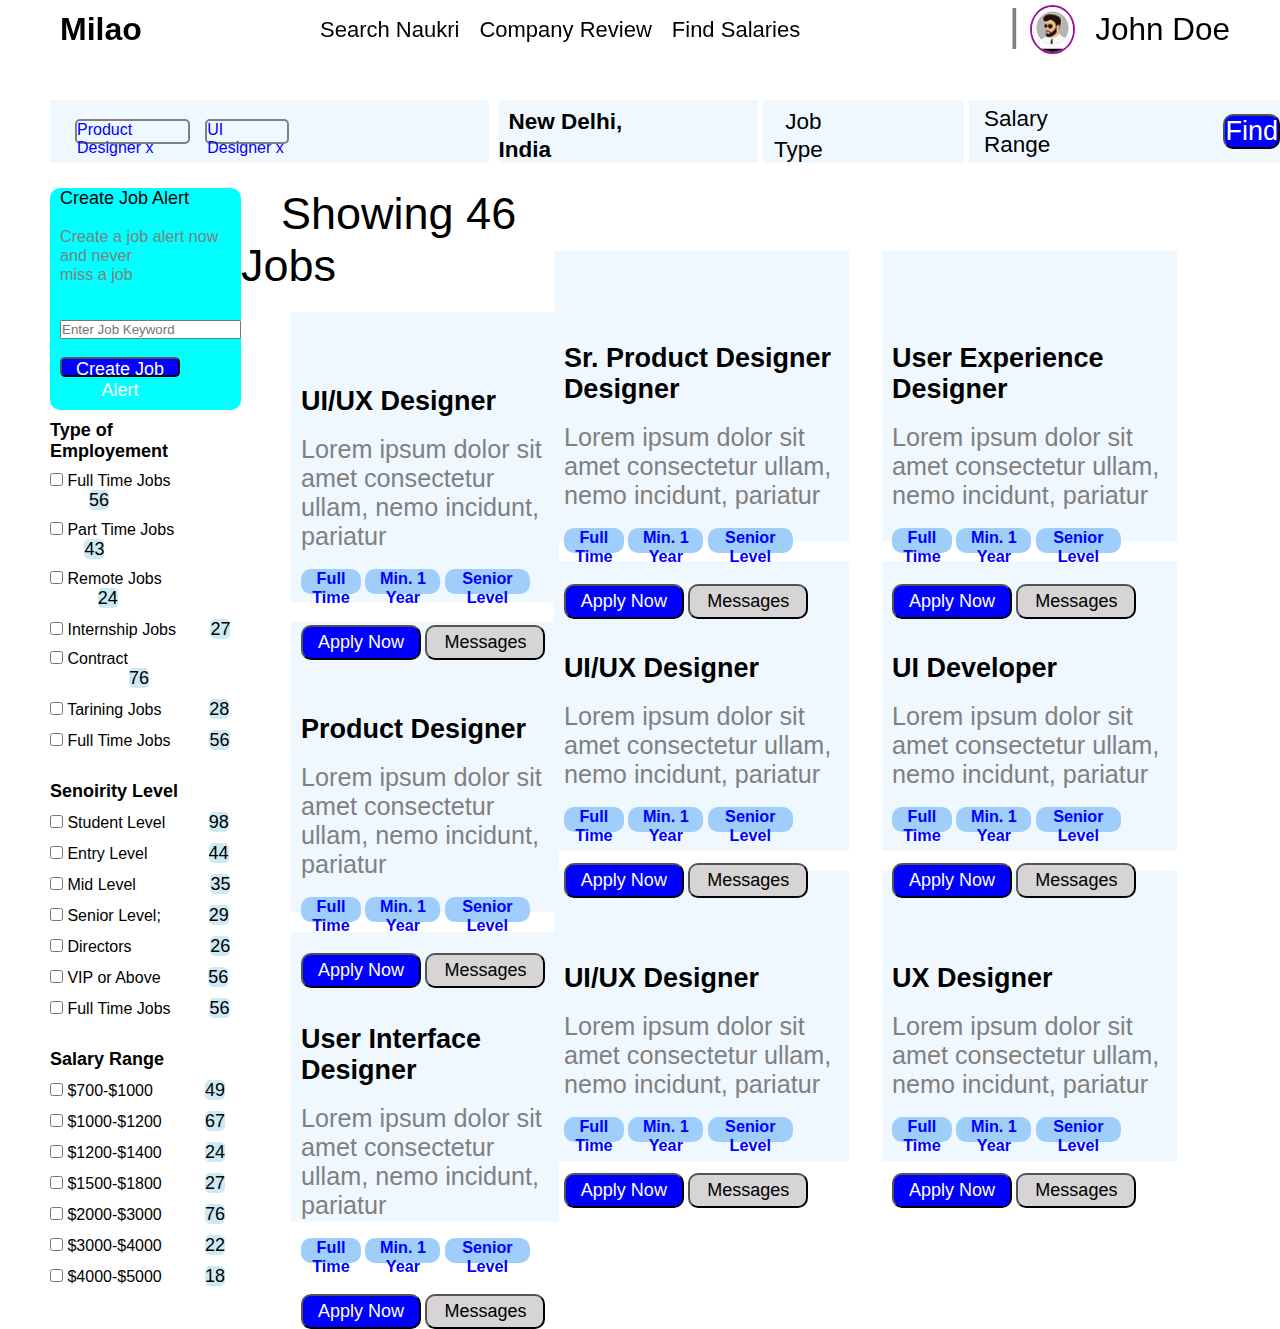
<file: index.html>
<!DOCTYPE html>
<html lang="en">
<head>
    <meta charset="UTF-8">
    <meta http-equiv="X-UA-Compatible" content="IE=edge">
    <meta name="viewport" content="width=device-width, initial-scale=1.0">
    <title>CB TEST 4</title>
    <link rel="stylesheet" href="CSS/index.css">
    <link rel="stylesheet" href="https://cdnjs.cloudflare.com/ajax/libs/font-awesome/6.2.0/css/all.min.css" integrity="sha512-xh6O/CkQoPOWDdYTDqeRdPCVd1SpvCA9XXcUnZS2FmJNp1coAFzvtCN9BmamE+4aHK8yyUHUSCcJHgXloTyT2A==" crossorigin="anonymous" referrerpolicy="no-referrer" />

</head>
<body>
    
    <header>
        <div class="logo">
            <i class="fa-solid fa-angle-up" id="arrow"></i>
            <h1>Milao</h1>
        </div>
        <nav>
            <ul>
                <a href="#"><li>Search Naukri</li></a>
                <a href="#"><li>Company Review</li></a>
                <a href="#"><li>Find Salaries</li></a>
            </ul>
        </nav>
        <div class="logo">
            <i class="fa-regular fa-moon"></i>
            <i class="fa-regular fa-message"></i>
            <i class="fa-regular fa-pipe"></i>
            <span>|</span>
            <img src = "Images/man.jpg" width="50px">

            <span>John Doe</span>
        </div>
    </header>



    <section class="first">
        <div class="search">
            <i class="fa-solid fa-magnifying-glass" id="p"></i>
            <div class="search1">
                Product Designer   x
            </div>

            <div class="search1">
                UI Designer     x
            </div>
        </div>

        <div class="location">
            <div class="loc1">
            <i class="fa-regular fa-location-dot"></i>
                New Delhi, India
            </div>
            <div class="loc2">
                <i class="fa-regular fa-bag-shopping"></i>
 
                Job Type
            </div>
        </div>

        <div class="three">
            <i class="fa-solid fa-money-bill"></i>
            <div class="sa">
                Salary Range
            </div>
            <button>
                Find
            </button>
        </div>
    </section>



    <section class="full">

        <div class="first_full">
            <div class="box">
                <span id="job_alert">Create Job Alert</span><br><br>
                <span id="job_alert_1">Create a job alert now and never<br> miss a job</span><br><br><br>
                <input type="Username" placeholder="Enter Job Keyword"><br><br>
                <button class="create">Create Job Alert</button>
            </div>

            <div class="one_first_full">
                <span id="em">Type of Employement</span><br>
                
                <div class="check">
                    <input type="checkbox"  > Full Time Jobs &nbsp;&nbsp;<span id="right">56</span>
                </div>

                <div class="check">
                    <input type="checkbox"  > Part Time Jobs &nbsp;<span id="right">43</span>
                </div>

                <div class="check">
                    <input type="checkbox"  > Remote Jobs &nbsp;&nbsp;&nbsp;&nbsp;<span id="right">24</span>
                </div>

                <div class="check">
                    <input type="checkbox"  > Internship Jobs <span id="right">27</span>
                </div>

                <div class="check">
                    <input type="checkbox"  > Contract &nbsp;&nbsp;&nbsp;&nbsp;&nbsp;&nbsp;&nbsp;&nbsp;&nbsp;&nbsp;&nbsp;<span id="right">76</span>
                </div>

                <div class="check">
                    <input type="checkbox"  > Tarining Jobs &nbsp;&nbsp;&nbsp;<span id="right">28</span>
                </div>

                <div class="check1">
                    <input type="checkbox"  > Full Time Jobs&nbsp; <span id="right">56</span>
                </div>

                
                
                <span id="em"> Senoirity Level</span>

                <div class="check">
                    <input type="checkbox"  > Student Level &nbsp;&nbsp;<span id="right">98</span>
                </div>

                <div class="check">
                    <input type="checkbox"  > Entry Level &nbsp;&nbsp;&nbsp;&nbsp;&nbsp;&nbsp;<span id="right">44</span>
                </div>

                <div class="check">
                    <input type="checkbox"  > Mid Level &nbsp;&nbsp;&nbsp;&nbsp;&nbsp;&nbsp;&nbsp;&nbsp;&nbsp;<span id="right">35</span>
                </div>

                <div class="check">
                    <input type="checkbox"  > Senior Level;&nbsp;&nbsp; &nbsp;<span id="right">29</span>
                </div>

                <div class="check">
                    <input type="checkbox"  > Directors &nbsp;&nbsp;&nbsp;&nbsp;&nbsp;&nbsp;&nbsp;&nbsp;&nbsp;&nbsp;<span id="right">26</span>
                </div>

                <div class="check">
                    <input type="checkbox"  > VIP or Above &nbsp;&nbsp;&nbsp;<span id="right">56</span>
                </div>

                <div class="check1">
                    <input type="checkbox"  > Full Time Jobs&nbsp; <span id="right">56</span>
                </div>




                <span id="em"> Salary Range</span>

                <div class="check">
                    <input type="checkbox"  > $700-$1000 &nbsp;&nbsp;&nbsp;&nbsp;<span id="right">49</span>
                </div>

                <div class="check">
                    <input type="checkbox"  > $1000-$1200 &nbsp;&nbsp;<span id="right">67</span>
                </div>

                <div class="check">
                    <input type="checkbox"  > $1200-$1400 &nbsp;&nbsp;<span id="right">24</span>
                </div>

                <div class="check">
                    <input type="checkbox"  > $1500-$1800 &nbsp;&nbsp;<span id="right">27</span>
                </div>

                <div class="check">
                    <input type="checkbox"  > $2000-$3000 &nbsp;&nbsp;<span id="right">76</span>
                </div>

                <div class="check">
                    <input type="checkbox"  > $3000-$4000 &nbsp;&nbsp;<span id="right">22</span>
                </div>

                <div class="check1">
                    <input type="checkbox"  > $4000-$5000 &nbsp; <span id="right">18</span>
                </div>


            </div>
        </div>


       
       
       
        <div class="second_full">
            
            <span id="result">Showing 46 Jobs</span> 

            <div class="first_second_full">
                <div class="logos">
                    <i class="fa-solid fa-box-open-full"></i>
                    <i class="fa-regular fa-grip-dots"></i>
                </div>

                <a href = "1.html">
                <i class="fa-brands fa-twitter"></i><br>
                <span id="one_one">UI/UX Designer</span><br><br>
                <span id="one_two">Lorem ipsum dolor sit amet consectetur  ullam, nemo incidunt, pariatur </span><br><br>
                
                <div class="buttons">
                    <button class="one_button">Full Time</button>
                    <button class="two_button"> Min. 1 Year</button>
                    <button class="three_button">Senior Level</button>
                </div>
                <br>
                <div class="buttons_two">
                    <button class="apply">Apply Now</button>
                    <button class="message">Messages</button>
                </div>
                </a>
            </div>


            <div class="first_second_full">
                <div class="logos">
                    <i class="fa-solid fa-box-open-full"></i>
                    <i class="fa-regular fa-grip-dots"></i>
                </div>

                <i class="fa-brands fa-facebook"></i><br><br>
                <span id="one_one">Product Designer</span><br><br>
                <span id="one_two">Lorem ipsum dolor sit amet consectetur  ullam, nemo incidunt, pariatur </span><br><br>
                
                <div class="buttons">
                    <button class="one_button">Full Time</button>
                    <button class="two_button"> Min. 1 Year</button>
                    <button class="three_button">Senior Level</button>
                </div>
                <br>
                <div class="buttons_two">
                    <button class="apply">Apply Now</button>
                    <button class="message">Messages</button>
                </div>
            </div>


            <div class="first_second_full">
                <div class="logos">
                    <i class="fa-solid fa-box-open-full"></i>
                    <i class="fa-regular fa-grip-dots"></i>
                </div>

                <i class="fa-brands fa-snapchat"></i><br><br>
                <span id="one_one">User Interface Designer</span><br><br>
                <span id="one_two">Lorem ipsum dolor sit amet consectetur  ullam, nemo incidunt, pariatur </span><br><br>
                
                <div class="buttons">
                    <button class="one_button">Full Time</button>
                    <button class="two_button"> Min. 1 Year</button>
                    <button class="three_button">Senior Level</button>
                </div>
                <br>
                <div class="buttons_two">
                    <button class="apply">Apply Now</button>
                    <button class="message">Messages</button>
                </div>
            </div>
        </div>







        <div class="second_full">
            
        
            <div class="first_second_full_1">
                <div class="logos">
                    <i class="fa-solid fa-box-open-full"></i>
                    <i class="fa-regular fa-grip-dots"></i>
                </div>
                <i class="fa-brands fa-meta"></i><br><br>

                <span id="one_one">Sr. Product Designer Designer</span><br><br>
                <span id="one_two">Lorem ipsum dolor sit amet consectetur  ullam, nemo incidunt, pariatur </span><br><br>
                
                <div class="buttons">
                    <button class="one_button">Full Time</button>
                    <button class="two_button"> Min. 1 Year</button>
                    <button class="three_button">Senior Level</button>
                </div>
                <br>
                <div class="buttons_two">
                    <button class="apply">Apply Now</button>
                    <button class="message">Messages</button>
                </div>
            </div>


            <div class="first_second_full_2">
                <div class="logos">
                    <i class="fa-solid fa-box-open-full"></i>
                    <i class="fa-regular fa-grip-dots"></i>
                </div>
                <i class="fa-brands fa-yahoo"></i><br><br>

                <span id="one_one">UI/UX Designer</span><br><br>
                <span id="one_two">Lorem ipsum dolor sit amet consectetur  ullam, nemo incidunt, pariatur </span><br><br>
                
                <div class="buttons">
                    <button class="one_button">Full Time</button>
                    <button class="two_button"> Min. 1 Year</button>
                    <button class="three_button">Senior Level</button>
                </div>
                <br>
                <div class="buttons_two">
                    <button class="apply">Apply Now</button>
                    <button class="message">Messages</button>
                </div>
            </div>


            <div class="first_second_full_2">
                <div class="logos">
                    <i class="fa-solid fa-box-open-full"></i>
                    <i class="fa-regular fa-grip-dots"></i>
                </div>
                <i class="fa-brands fa-css3-alt"></i><br><br>

                <span id="one_one">UI/UX Designer</span><br><br>
                <span id="one_two">Lorem ipsum dolor sit amet consectetur  ullam, nemo incidunt, pariatur </span><br><br>
                
                <div class="buttons">
                    <button class="one_button">Full Time</button>
                    <button class="two_button"> Min. 1 Year</button>
                    <button class="three_button">Senior Level</button>
                </div>
                <br>
                <div class="buttons_two">
                    <button class="apply">Apply Now</button>
                    <button class="message">Messages</button>
                </div>
            </div>
        </div>
        
        




        <div class="second_full">
            
        
            <div class="first_second_full_1">
                <div class="logos">
                    <i class="fa-solid fa-box-open-full"></i>
                    <i class="fa-regular fa-grip-dots"></i>
                </div>

                <i class="fa-brands fa-google-wallet"></i><br><br>

                <span id="one_one">User Experience Designer</span><br><br>
                <span id="one_two">Lorem ipsum dolor sit amet consectetur  ullam, nemo incidunt, pariatur </span><br><br>
                
                <div class="buttons">
                    <button class="one_button">Full Time</button>
                    <button class="two_button"> Min. 1 Year</button>
                    <button class="three_button">Senior Level</button>
                </div>
                <br>
                <div class="buttons_two">
                    <button class="apply">Apply Now</button>
                    <button class="message">Messages</button>
                </div>
            </div>


            <div class="first_second_full_2">
                <div class="logos">
                    <i class="fa-solid fa-box-open-full"></i>
                    <i class="fa-regular fa-grip-dots"></i>
                </div>
                <i class="fa-brands fa-google-play"></i><br><br>

                <span id="one_one">UI Developer</span><br><br>
                <span id="one_two">Lorem ipsum dolor sit amet consectetur  ullam, nemo incidunt, pariatur </span><br><br>
                
                <div class="buttons">
                    <button class="one_button">Full Time</button>
                    <button class="two_button"> Min. 1 Year</button>
                    <button class="three_button">Senior Level</button>
                </div>
                <br>
                <div class="buttons_two">
                    <button class="apply">Apply Now</button>
                    <button class="message">Messages</button>
                </div>
            </div>


            <div class="first_second_full_2">
                <div class="logos">
                    <i class="fa-solid fa-box-open-full"></i>
                    <i class="fa-regular fa-grip-dots"></i>
                </div>
                <i class="fa-brands fa-google"></i><br><br>

                <span id="one_one">UX Designer</span><br><br>
                <span id="one_two">Lorem ipsum dolor sit amet consectetur  ullam, nemo incidunt, pariatur </span><br><br>
                
                <div class="buttons">
                    <button class="one_button">Full Time</button>
                    <button class="two_button"> Min. 1 Year</button>
                    <button class="three_button">Senior Level</button>
                </div>
                <br>
                <div class="buttons_two">
                    <button class="apply">Apply Now</button>
                    <button class="message">Messages</button>
                </div>
            </div>
        </div>
    </section>
</body>
</html>
</file>
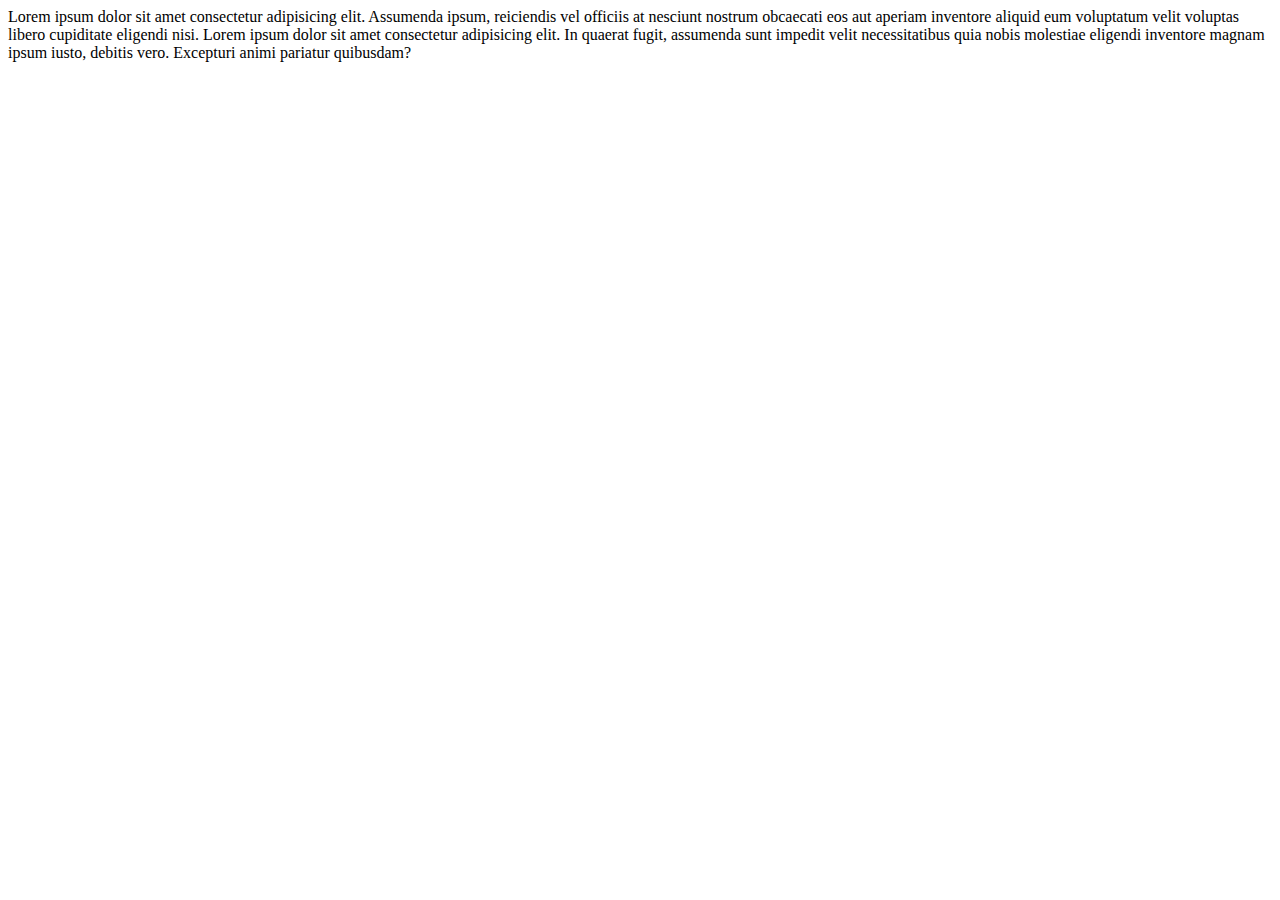
<file: 1.html>
<!DOCTYPE html>
<html lang="en">
<head>
    <meta charset="UTF-8">
    <meta http-equiv="X-UA-Compatible" content="IE=edge">
    <meta name="viewport" content="width=, initial-scale=1.0">
    <title>Document</title>
</head>
<body>
    Lorem ipsum dolor sit amet consectetur adipisicing elit. Assumenda ipsum, reiciendis vel officiis at nesciunt nostrum obcaecati eos aut aperiam inventore aliquid eum voluptatum velit voluptas libero cupiditate eligendi nisi. Lorem ipsum dolor sit amet consectetur adipisicing elit. In quaerat fugit, assumenda sunt impedit velit necessitatibus quia nobis molestiae eligendi inventore magnam ipsum iusto, debitis vero. Excepturi animi pariatur quibusdam?
</body>
</html>
</file>
<file: CSS/index.css>
*{
    padding: 0;
    margin: 0;
    box-sizing: border-box;
    font-family: Arial, Helvetica, sans-serif;
    color: black;
    user-select: none;
}

header{
    width: 100%;
    display: flex;
    justify-content: space-between;
    align-items: center;

    position: fixed;
    top: 0;
    padding: 5px 50px;
    flex-wrap: wrap;
    z-index: 10;
}
nav ul{
    display: flex;
    justify-content: center;
    align-items: center;
    list-style: none;
    flex-wrap: wrap;
}
nav li{
    padding: 10px ;
    font-size: 22px;
}
nav li:hover{
    color: blue;
}

a{
    text-decoration: none;
}


#arrow{
    color: blue;
    font-size: 7vh;
    font-weight: bold;
}

i{
    font-size: 32px;
    padding: 5px;
}


.logo{
    display: flex;
    justify-content: center;
    align-items: center;
}


img{
    width: 45px;
    height: 45  px;
    border-radius: 50%;
    border: 2px solid rgb(157,23,157);
    margin-right: 20px;
}

span:nth-of-type(1){
    margin-top: -10px;
    margin-right: 10px;
    font-size: 5vh;
    color: gray;
}
span:nth-of-type(2){
    font-size: 3.5vh;
}


.first{
    margin-top: 100px;
    display: flex;
}

.search{
    align-items: center;
    margin-left: 50px;
    display: flex;
    background-color: aliceblue;
    padding-right: 200px;
}

#p{
    font-size: 2vh;
}

.search1{
    height: 25px;
    border-radius: 5px;
    color: blue;
    margin-left: 15px;
    border: 2px solid grey;

}

.location{
    align-items: center;
    display: flex;
    margin-left: 10px;
}

.loc1{
    background-color: aliceblue;
    font-size: 2.5vh;
    font-weight: bold;
    padding-right: 130px;
}

.loc2{
    align-self: center;
    text-align: center;
    margin-left: 5px;
    background-color: aliceblue;
    font-size: 2.5vh;
    padding-right: 130px;
}


.three{
    margin-left: 5px;
    display: flex;
    align-items: center;
    background-color: aliceblue;
}


.sa{
    font-size: 2.5vh;
    margin-left: 5px;
    background-color: aliceblue;
    padding-right: 150px;
}

button{
    width: 65px;
    height: 35px;
    background-color: blue;
    font-size: 3vh;
    color: white;
    border-radius: 10px;
}


.full{
    margin-top: 25px;
    display: flex;
}


.first_full{
    width: 400px;
}

.box{
    border-radius: 10px;
    padding-left: 10px;
    background-color: aqua;
    margin-left: 50px;
    align-items: center;
    padding-bottom: 10px;
}

#job_alert{
    font-size: 2vh;
    color: black;
}

#job_alert_1{
    font-size: 1.8vh;
    color: gray;
}

.create{
    width: 120px;
    height: 20px;
    font-size: 2vh;
    border-radius: 5px;
}

.one_first_full{
 margin-left: 50px;   
 margin-top: 10px;
}

#em{
    font-size: 2vh;
    color: black;
    font-weight: bold;
}

.check{
    margin-top: 10px;
}

.check1{
    margin-top: 10px;
    margin-bottom: 30px;
}

#right{
    margin-left: 30px;
    font-size: 2vh;
    background-color: rgb(204, 233, 244);
    color: black;
    border-radius: 5px;
}


#result{
    margin-left: 40px;
    color: black;
}

#result1{
    margin-left: 600px;
    color: gray;
    font-size: 3vh;
}






.first_second_full{
    width: 70%;
    margin-left: 50px;
    background-color: aliceblue;
    padding-left: 10px;
    margin-top: 20px;
    height: 290px;
}


.first_second_full:hover{
    width: 72%;
    height: 300px;
    transition-duration: 1s;
}


.first_second_full_1{
    width: 90%;
    height:290px;
    margin-left: -70px;
    background-color: aliceblue;
    padding-left: 10px;
    margin-top: 63px;
}

.first_second_full_1:hover{
    width: 92%;
    height: 300px;
    transition-duration: 1s;
}

.first_second_full_2{
    width: 90%;
    height: 290px;
    margin-left: -70px;
    background-color: aliceblue;
    padding-left: 10px;
    margin-top: 20px;
}

.first_second_full_2:hover{
    width: 92%;
    height: 300px;
    transition-duration: 1s;
}

#one_one{
    margin-top: 5px;
    color: black;
    font-size: 3vh;
    font-weight: bold;
    margin-bottom: 15px;
}

#one_two{
    margin-top: 15px;
    color: gray;
    font-size: 2.8vh;
    margin-bottom: 10px;
}

.one_button{
    width: 60px;
    height: 25px;
    border: 0px solid rgb(115, 200, 234);
    color: blue;
    background-color: rgb(159, 206, 250);
    font-size: 1.8vh;
    font-weight: bold;
}


.two_button{
    font-weight: bold;
    width: 75px;
    height: 25px;
    border: 0px solid skyblue;
    color: blue;
    background-color: rgb(159, 206, 250);
    font-size: 1.8vh;
}

.three_button{
    font-weight: bold;
    width: 85px;
    height: 25px;
    border: 0px solid skyblue;
    color: blue;
    background-color:rgb(159, 206, 250);
    font-size: 1.8vh;
}

.apply{
    width: 120px;
    font-size: 2vh;
}

.message{
    width: 120px;
    font-size: 2vh;
    background-color: rgb(214, 212, 212);
    color: black;
}
</file>
